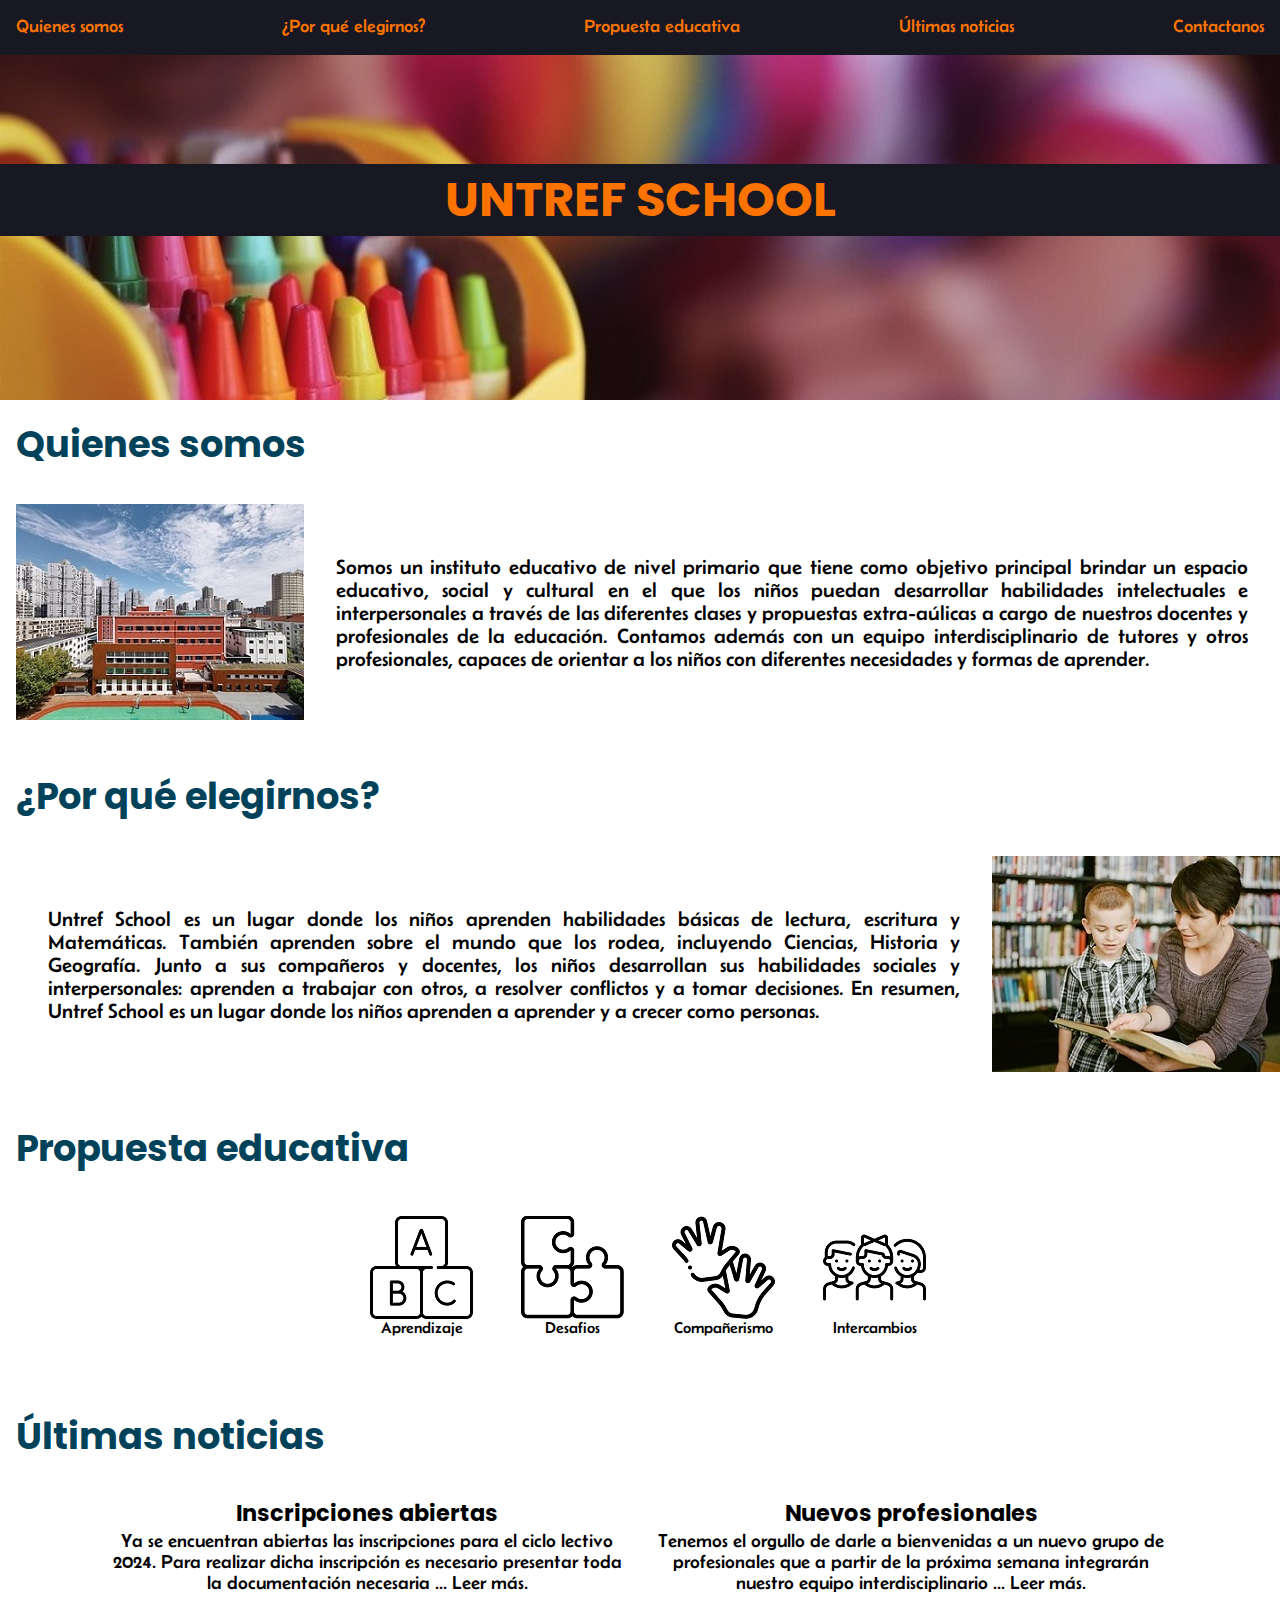
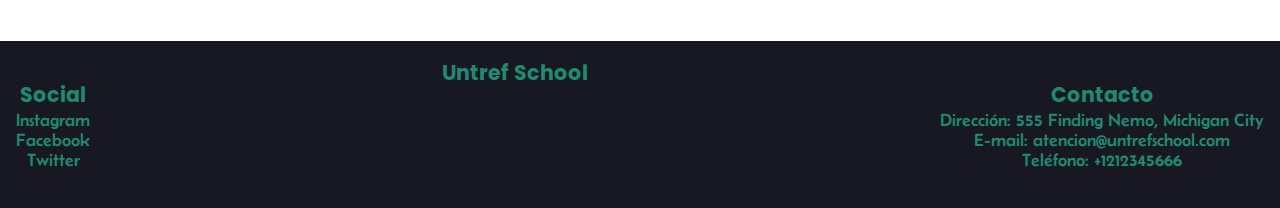
<file: index.html>
<!DOCTYPE html>
<html lang="es">
<head>
    <meta charset="UTF-8">
    <meta name="viewport" content="width=device-width, initial-scale=1.0">
    <meta name="description" content="Instituto de educación primaria con décadas de trayectoria y prestigio.">
    <link rel="stylesheet" href="./css/style.css">
    <title>UntrefSchool</title>
    <link rel="preconnect" href="https://fonts.googleapis.com">
    <link rel="preconnect" href="https://fonts.gstatic.com" crossorigin>
    <link href="https://fonts.googleapis.com/css2?family=Poppins&display=swap" rel="stylesheet">
    <link rel="preconnect" href="https://fonts.googleapis.com">
<link rel="preconnect" href="https://fonts.gstatic.com" crossorigin>
<link href="https://fonts.googleapis.com/css2?family=Belanosima&display=swap" rel="stylesheet">
<link rel="shortcut icon" href="./img/iconlibros.png"
</head>

<body>
<header>
    <div class="nav">
    <nav class="barra">
        <ul>
            <li><a href="#quienes">Quienes somos</a></li>
            <li><a href="#elegirnos">¿Por qué elegirnos? </a></li>
            <li><a href="#propuesta">Propuesta educativa </a></li>
            <li><a href="#noticias">Últimas noticias </a></li>
            <li><a href="./formulario.html">Contactanos</a></li>
        </ul>
    </nav>
</div>
    <div class="headerinferior">
    <h1 class="titulo">Untref School</h1>
</div>
</header>

<main>
    <section>
        <h2 id="quienes">Quienes somos</h2>
        <div class="quienessomos">
        <img class="imgmain" src="./img/quienessomos.jpg" alt="escuela">
        <p>Somos un instituto educativo de nivel primario que tiene como objetivo principal brindar un espacio educativo, social y cultural en el que los niños puedan desarrollar habilidades intelectuales e interpersonales a través de las diferentes clases y propuestas extra-aúlicas a cargo de nuestros docentes y profesionales de la educación. Contamos además con un equipo interdisciplinario de tutores y otros profesionales, capaces de orientar a los niños con diferentes necesidades y formas de aprender.</p>
</div></section>

    <section>
        <h2 id="elegirnos">¿Por qué elegirnos?</h2>
        <div class="porqueelegirnos"><p>Untref School es un lugar donde los niños aprenden habilidades básicas de lectura, escritura y Matemáticas. También aprenden sobre el mundo que los rodea, incluyendo Ciencias, Historia y Geografía. Junto a sus compañeros y docentes, los niños desarrollan sus habilidades sociales y interpersonales: aprenden a trabajar con otros, a resolver conflictos y a tomar decisiones. En resumen, Untref School es un lugar donde los niños aprenden a aprender y a crecer como personas.</p>
        <img class="imgmain" src="./img/porqueelegirnos.jpg" alt="">
    </div>
    </section>

    <section>
        <h2 id="propuesta">Propuesta educativa</h2>
        <div= class="propuestaed">
        <div class="propuestas1">
        <div class="propuesta1">
            <img src="./img/aprendizaje.png" alt="aprendizaje">
            <p>Aprendizaje</p></div>
        <div class="propuesta2">
            <img src="./img/desafios.png" alt="desafios">
            <p>Desafios</p></div>
        </div>
            <div class="propuestas2">
        <div class="propuesta3">
        <img src="./img/compañerismo.png" alt="compañerismo">
        <p>Compañerismo</p></div>
        <div class="propuesta4">
        <img src="./img/intercambios.png" alt="intercambios">
        <p>Intercambios</p></div>
    </div>
</div>
    </section>

    <section>
        <h2 id="noticias">Últimas noticias</h2>
        <div  class="ultimasnoticias">
    <article class="noticia">
        <h3>Inscripciones abiertas</h3>
        <p>Ya se encuentran abiertas las inscripciones para el ciclo lectivo 2024. Para realizar dicha inscripción es necesario presentar toda la documentación necesaria ... Leer más.</p>
    </article>
    <article class="noticia">
        <h3>Nuevos profesionales</h3>
        <p>Tenemos el orgullo de darle a bienvenidas a un nuevo grupo de profesionales que a partir de la próxima semana integrarán nuestro equipo interdisciplinario ... Leer más.</p>
    </article></div>
    </section>
</main>

<footer>
<div class="social">
    <h3>Social</h3>
    <nav class="redes">
        <ul>
            <li>Instagram</li>
            <li>Facebook</li>
            <li>Twitter</li>
        </ul>
    </nav>
</div>

<div class="ubicacion">
<h3>Untref School</h3>
<iframe class="mapa" src="https://www.google.com/maps/embed?pb=!1m18!1m12!1m3!1d3050161.412622051!2d-91.0871732!3d41.705988899999994!2m3!1f0!2f0!3f0!3m2!1i1024!2i768!4f13.1!3m3!1m2!1s0x88110864e28f4579%3A0x2162732dfa98ea60!2sMichigan%20City%20Area%20School!5e0!3m2!1ses!2sar!4v1689439300491!5m2!1ses!2sar" width="140" height="100" style="border:0;" allowfullscreen="" loading="lazy" referrerpolicy="no-referrer-when-downgrade"></iframe>
</div>

<div class="contacto">
    <h3>Contacto</h3>
    <ul>
        <li>Dirección: 555 Finding Nemo, Michigan City</li>
        <li>E-mail: atencion@untrefschool.com</li>
        <li>Teléfono: +1212345666</li>
    </ul>
</div>
</footer>
</body>
</html>
</file>
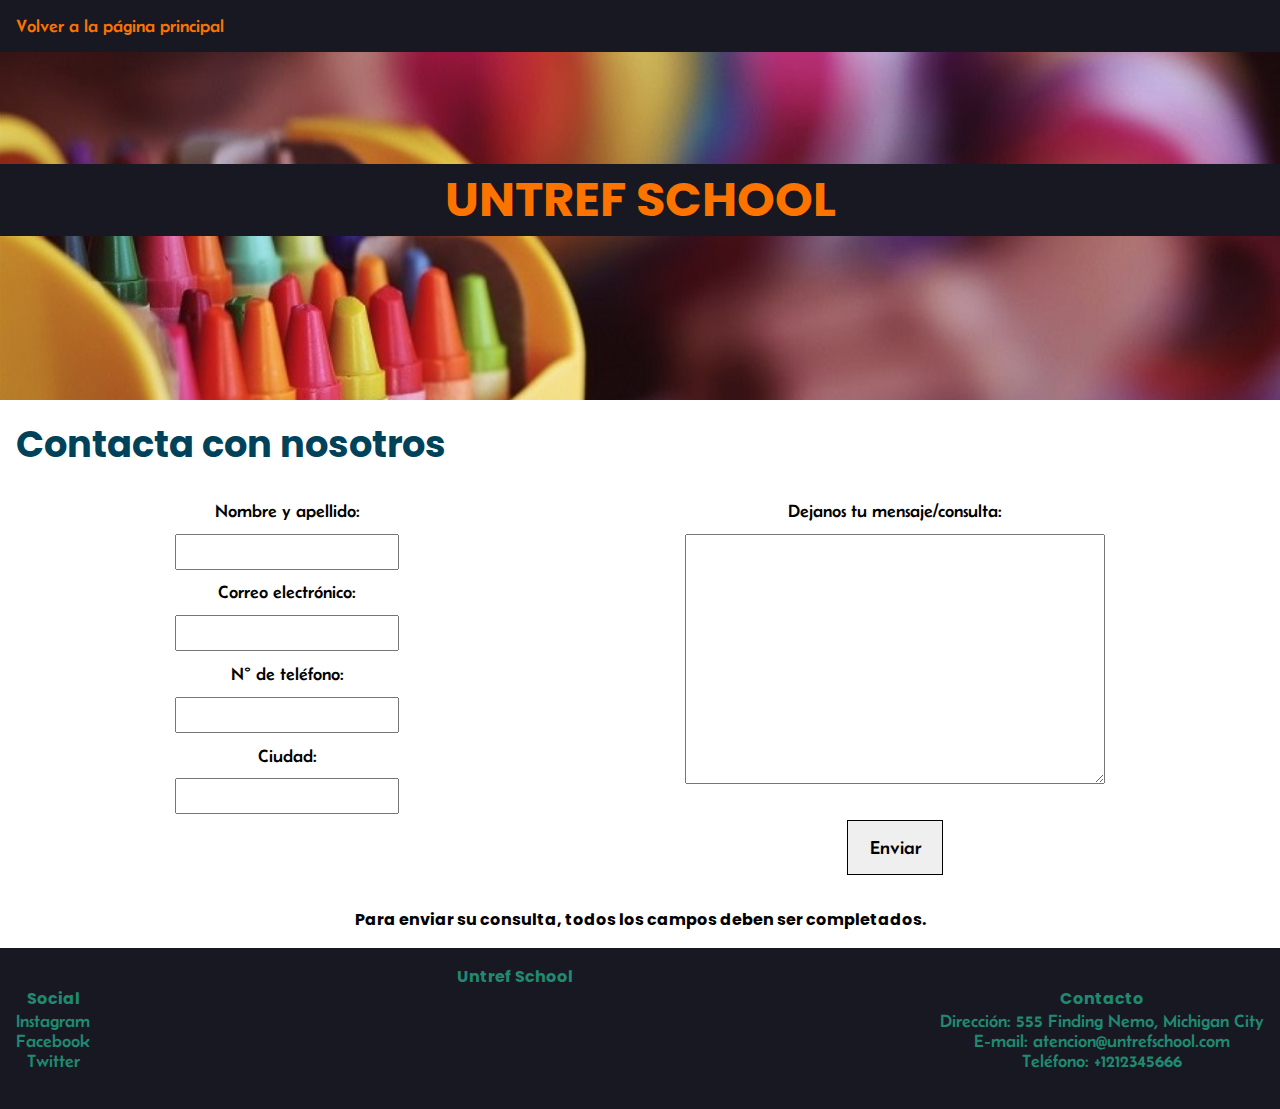
<file: formulario.html>
<!DOCTYPE html>
<html lang="en">
<head>
    <meta charset="UTF-8">
    <meta name="viewport" content="width=device-width, initial-scale=1.0">
    <title>Untref School</title>
    <link rel="stylesheet" href="./css/styleform.css">
    <title>UntrefSchool: contactanos</title>
    <link rel="preconnect" href="https://fonts.googleapis.com">
    <link rel="preconnect" href="https://fonts.gstatic.com" crossorigin>
    <link href="https://fonts.googleapis.com/css2?family=Poppins&display=swap" rel="stylesheet">
    <link rel="preconnect" href="https://fonts.googleapis.com">
<link rel="preconnect" href="https://fonts.gstatic.com" crossorigin>
<link href="https://fonts.googleapis.com/css2?family=Belanosima&display=swap" rel="stylesheet">
<link rel="shortcut icon" href="./img/iconlibros.png"
</head>

<body>

    <header>
        <div class="nav">
        <nav class="barra">
            <ul>
                <li><a href="./index.html">Volver a la página principal</a></li>
            </ul>
        </nav>
    </div>
        <div class="headerinferior">
        <h1 class="titulo">Untref School</h1>
    </div>
    </header>

<main>
<h2 class="contacta">Contacta con nosotros</h1>
<div class="form">
<div class="formdatos">
<form action="https://formsubmit.co/alejandroneubert@gmail.com" method="POST">
<label for="nombre">Nombre y apellido:</label>
<input maxlength="40" type="text" name="nombre" id="nombre" required>
<label for="email">Correo electrónico:</label>
<input maxlength="40" type="email" name="email" id="email" required>
<label for="tel">N° de teléfono:</label>
<input maxlength="15" type="tel" name="tel" id="tel" required>
<label for="text">Ciudad:</label>
<input maxlength="20" type="text" name="ciudad" id="ciudad" required></div>
<div class="formconsulta"><label for="consulta">Dejanos tu mensaje/consulta:</label>
<textarea maxlength="800" name="consulta" id="consulta" rows="12" cols="40"></textarea>
<br>
<button type="submit" value="submit">Enviar</button></form></div></div>
</main>
<h3 class="obligatorio">Para enviar su consulta, todos los campos deben ser completados.</h3>
<footer>
    <div class="social">
        <h3>Social</h3>
        <nav class="redes">
            <ul>
                <li>Instagram</li>
                <li>Facebook</li>
                <li>Twitter</li>
            </ul>
        </nav>
    </div>
    
    <div class="ubicacion">
    <h3>Untref School</h3>
    <iframe class="mapa" src="https://www.google.com/maps/embed?pb=!1m18!1m12!1m3!1d3050161.412622051!2d-91.0871732!3d41.705988899999994!2m3!1f0!2f0!3f0!3m2!1i1024!2i768!4f13.1!3m3!1m2!1s0x88110864e28f4579%3A0x2162732dfa98ea60!2sMichigan%20City%20Area%20School!5e0!3m2!1ses!2sar!4v1689439300491!5m2!1ses!2sar" width="140" height="100" style="border:0;" allowfullscreen="" loading="lazy" referrerpolicy="no-referrer-when-downgrade"></iframe>
    </div>
    
    <div class="contacto">
        <h3>Contacto</h3>
        <ul>
            <li>Dirección: 555 Finding Nemo, Michigan City</li>
            <li>E-mail: atencion@untrefschool.com</li>
            <li>Teléfono: +1212345666</li>
        </ul>
    </div>
    </footer>
</body>
</html>
</file>
<file: css/style.css>
* {
    box-sizing: border-box;
    margin: 0;
    padding: 0;
    text-decoration:none;
    font-family: 'Belanosima', sans-serif;
    list-style-type: none;
}
:root {
    --color-fuente: #181823;
    --color-fondo: #EFF5F5;
    --color-textohyf: #FC7300;
    --color-hyf: #1F8A70;
    --color-titulos: #00425A;
}

h1 {
    font-family: 'Poppins', sans-serif; 
}
h2 {
    font-family: 'Poppins', sans-serif; 
    color: var(--color-titulos);
    padding-bottom: 1rem;
}
h3 {
    font-family: 'Poppins', sans-serif; 
}
p {
    text-align: center;
}

.headerinferior {
    height: 25rem;
    background-image: url("../img/fondo.jpg");
    background-size: cover;
    display: flex;
    align-items: center;
    justify-content: center;
}
.titulo {
    width:100%;
    display: inline-block;
    color: var(--color-textohyf);
    text-align: center;
    font-size: 1.8rem;
    text-transform: uppercase;
    background-color: var(--color-fuente);
}
.barra {
    padding: 0.2rem;
    background-color: var(--color-fuente);
    width:100%;
}

.barra ul {
    display: flex;
    flex-direction: column;
    align-items: center;
    justify-content: space-between;
}
.barra li {
    padding-bottom: 0.2rem;
}
.barra a {
    color: var(--color-textohyf);
    font-size: 0.8rem;
    text-align: center;
}

.propuesta {
    padding-bottom: 1rem;
}

#quienes {
    padding-top: 1rem;
    text-align:center;
}

.quienessomos {
    display: flex;
    flex-wrap: wrap;
    flex-direction: column;
    align-items: center;
    padding-bottom: 2rem;
}

#elegirnos {
    padding-bottom: 1rem;
    text-align:center;
}

.porqueelegirnos {
    display: flex;
    flex-wrap: wrap;
    flex-direction: column;
    align-items: center;
    padding-bottom: 2rem;
}
.imgmain {
    padding-bottom: 1rem;
    padding-top:1rem;
}
.ultimasnoticias {
    display: flex;
    flex-wrap: wrap;
    flex-direction: column;
    align-items: center;
}
.noticia {
    display: flex;
    flex-wrap: wrap;
    flex-direction: column;
    padding: 1rem;
    align-items: center;
}
#propuesta {
    padding-bottom: 1rem;
    text-align:center;
}

.propuestaed {
    display: flex;
    flex-wrap: wrap;
    flex-direction: column;
    align-items: center;
}

.propuesta1 {
    display: flex;
    flex-wrap: wrap;
    flex-direction:column ;
    padding: 1.5rem;
    align-items: center;
}
.propuesta2 {
    display: flex;
    flex-wrap: wrap;
    flex-direction:column ;
    padding: 1.5rem;
    align-items: center;
}
.propuesta3 {
    display: flex;
    flex-wrap: wrap;
    flex-direction:column ;
    padding: 1.5rem;
    align-items: center;
}
.propuesta4 {
    display: flex;
    flex-wrap: wrap;
    flex-direction:column ;
    padding: 1.5rem;
    align-content: center;
}
.propuestas1 {
    display: flex;
    flex-wrap: wrap;
    flex-direction:row ;
    justify-content: center;
}
.propuestas2 {
    display: flex;
    flex-wrap: wrap;
    flex-direction:row ;
    justify-content: center;
}
#noticias {
    padding-top:1rem;
    padding-left: 1rem;
    text-align:center;
    }   
footer {
    background-color: var(--color-fuente);
    color: var(--color-hyf);
    display: flex;
    flex-direction:column;
    align-items: center;
    font-size: 0.8rem;
}
.social {
    padding: 1rem 1rem;
    align-self: center;
    text-align:center;
}
.ubicacion {
    padding: 1rem 1rem;
    align-self: center;
}
.ubicacion h3 {
    text-align:center;
}
.contacto {
    padding: 1rem 1rem;
    align-self: center;
    text-align: center;
}
.contacto h3 {
    text-align:center;  
}

@media (min-width: 769px) {
    .barra a{
        font-size: 1.1rem;
        justify-content: space-around;
    }
    .barra ul{
        flex-direction: row; 
    }
    .barra {
        padding: 1rem 1rem;
        background-color: var(--color-fuente);
        position: fixed;
        width:100%;
    }
    .titulo {
        font-size: 3rem;
    }
    #quienes {
        padding-top: 1rem;
        padding-left: 1rem;
        text-align: left;
        font-size: 2.3rem;
    }
    .quienessomos {
        display: flex;
        flex-direction: row;
        flex-wrap: nowrap;
        align-content:space-around;
        padding-bottom: 2rem;
        padding-left: 1rem;
    }
    .quienessomos p{
        text-align:justify;
        font-size: 1.3rem;
        padding-left: 2rem;
        padding-right: 2rem;
    }
    #elegirnos {
        padding-left: 1rem;
        text-align: left;
        font-size: 2.3rem;
    }
    .porqueelegirnos {
        display: flex;
        flex-direction: row;
        flex-wrap: nowrap;
        align-content:space-around;
        padding-bottom: 2rem;
        padding-left: 1rem;
    }
    .porqueelegirnos p{
        text-align:justify;
        font-size: 1.3rem;
        padding-left: 2rem;
        padding-right: 2rem;
    }

    #propuesta {
        padding-left: 1rem;
        text-align: left;
        font-size: 2.3rem;
    }
    .propuestaed{
    display: flex;
    flex-direction: row;
    flex-wrap: nowrap;
    justify-content:center;
    padding-bottom: 2rem;
    padding-left: 1rem;
}

#noticias {
    padding-left: 1rem;
    text-align: left;
    font-size: 2.3rem;
}

.ultimasnoticias {
    display: flex;
    flex-direction: row;
    flex-wrap: nowrap;
    align-content:space-between;
    font-size: 1.2rem;
    padding-bottom: 2rem;
    padding-left: 6rem;
    padding-right:6rem;
}
footer {
    display:flex;
    flex-direction: row;
    justify-content: space-between;
    font-size: 1.1rem;
}
}
</file>
<file: css/styleform.css>
* {
    box-sizing: border-box;
    margin: 0;
    padding: 0;
    text-decoration:none;
    font-family: 'Belanosima', sans-serif;
    list-style-type: none;
}
:root {
    --color-fuente: #181823;
    --color-fondo: #EFF5F5;
    --color-textohyf: #FC7300;
    --color-hyf: #1F8A70;
    --color-titulos: #00425A;
}

h1 {
    font-family: 'Poppins', sans-serif; 
}
h2 {
    font-family: 'Poppins', sans-serif; 
    color: var(--color-titulos);
    padding-bottom: 1rem;
}
h3 {
    font-family: 'Poppins', sans-serif; 
    font-size: 1rem;
}

.headerinferior {
    height: 25rem;
    background-image: url("../img/fondo.jpg");
    background-size: cover;
    display: flex;
    align-items: center;
    justify-content: center;
}
.titulo {
    width:100%;
    display: inline-block;
    color: var(--color-textohyf);
    text-align: center;
    font-size: 1.8rem;
    text-transform: uppercase;
    background-color: var(--color-fuente);
}
.barra {
    padding: 1rem 1rem;
    background-color: var(--color-fuente);
    position: fixed;
    width:100%;
}

.barra ul {
    display: flex;
    justify-content: space-between;
}

.barra a {
    color: var(--color-textohyf);
    font-size: 0.8rem;
    text-align: center;
}

.contacta {
    padding-top: 1rem;
    text-align:center;
}

.form {
    justify-items: center;
    display:flex;
    flex-direction: column;
    align-items: normal;
    padding-left: 1rem;
}
label {
    display:flex;
    padding: 0.8rem;
    justify-content: center;
}
.formdatos {
    display:flex;
    flex-direction: column;
    align-items: center;
    padding-bottom:1rem;
}
.formconsulta {
    display:flex;
    flex-direction: column;
    align-items: center;
}

input {
    width:12rem;
    height: 1.5rem;
    font-size: 0.8rem;
    font-family: Arial, Helvetica, sans-serif;
    padding:0.5rem;
}
textarea {
    font-size: 0.8rem;
    font-family: Arial, Helvetica, sans-serif;
    padding:0.5rem;
}
button {
    font-size:1rem;
    padding: 1rem;
}
.obligatorio {
    text-align: center;
    padding: 1rem;
}
footer {
    background-color: var(--color-fuente);
    color: var(--color-hyf);
    display: flex;
    flex-direction:column;
    align-items: center;
    font-size: 0.8rem;
}
.social {
    padding: 1rem 1rem;
    align-self: center;
    text-align:center;
}
.ubicacion {
    padding: 1rem 1rem;
    align-self: center;
}
.ubicacion h3 {
    text-align:center;
}
.contacto {
    padding: 1rem 1rem;
    align-self: center;
    text-align: center;
}
.contacto h3 {
    text-align:center;  
}

@media (min-width: 769px) {
    .barra a{
        font-size: 1.1rem;
        justify-content: space-around;
    }
    .titulo {
        font-size: 3rem;
    }
    .contacta {
        padding-top: 1rem;
        padding-left: 1rem;
        text-align: left;
        font-size: 2.3rem;
    }
    .form {
        font-size: 1.1rem;
        padding-left: 2rem;
        padding-right: 2rem;
        flex-direction: row;
        justify-content: space-around;
    }
    input {
        width:14rem;
        height: 1.5rem;
        font-size: 1rem;
        padding:1rem;
    }
    textarea {
        font-size: 1rem;
        padding:1rem;
    }
    button {
        border:black solid 0.1rem;
        width: 6rem;
        margin: 1rem;
        font-size: 1.2rem;
    }
footer {
    display:flex;
    flex-direction: row;
    justify-content: space-between;
    font-size: 1.1rem;
}
}
</file>
